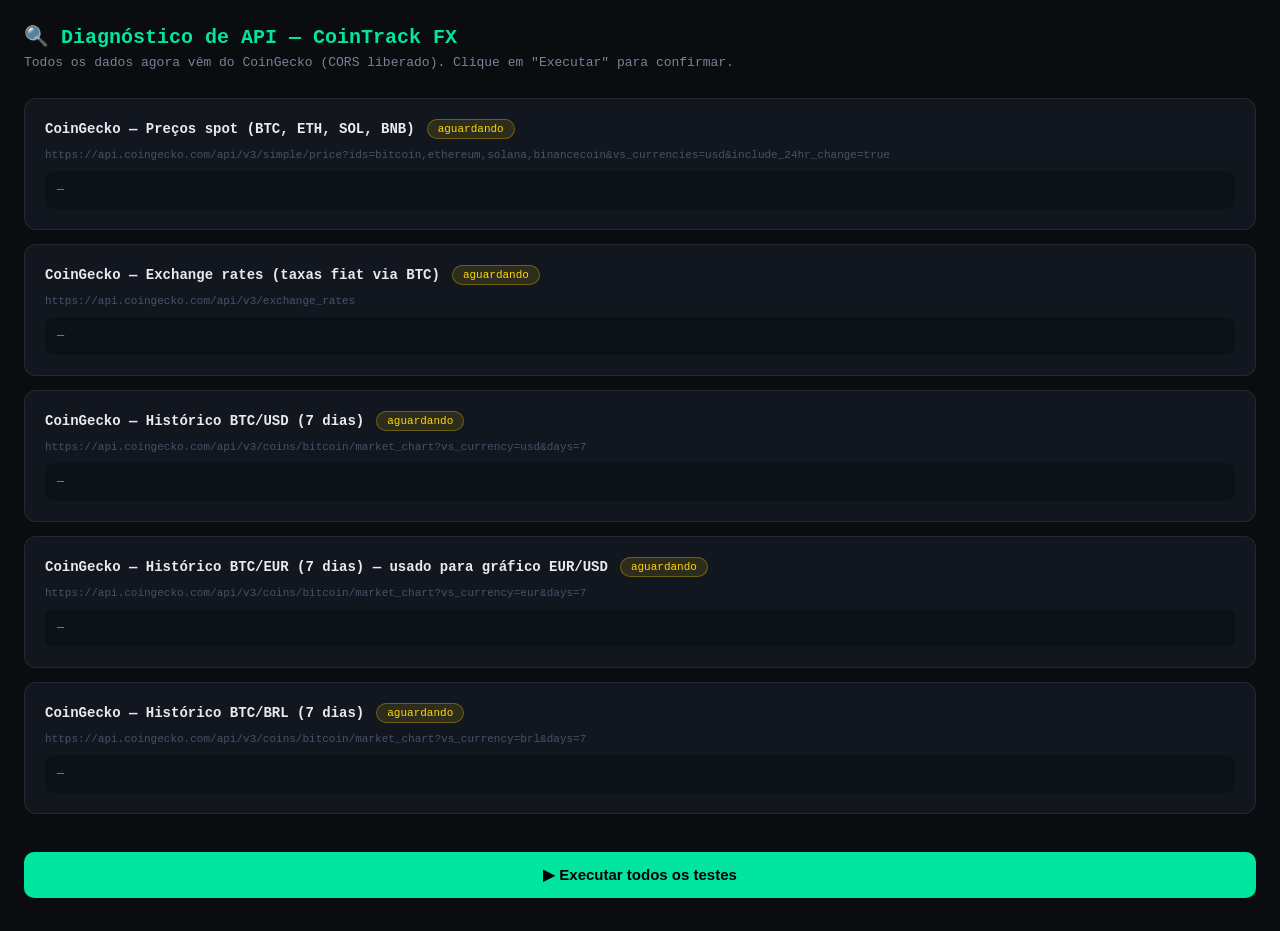
<file: diagnostico.html>
<!DOCTYPE html>
<html lang="pt-BR">
<head>
<meta charset="UTF-8">
<meta name="viewport" content="width=device-width, initial-scale=1.0">
<title>CoinTrack FX — Diagnóstico de API</title>
<style>
  * { box-sizing: border-box; margin: 0; padding: 0; }
  body { font-family: monospace, sans-serif; background: #0a0c10; color: #e8eaf2; padding: 24px; }
  h1  { font-size: 20px; margin-bottom: 6px; color: #00e5a0; }
  .sub{ color: #7a8299; font-size: 13px; margin-bottom: 28px; }
  .test { background: #12161f; border: 1px solid rgba(255,255,255,0.08); border-radius: 12px; padding: 20px; margin-bottom: 14px; }
  .test-header { display: flex; align-items: center; gap: 12px; margin-bottom: 10px; flex-wrap: wrap; }
  .test-name { font-size: 14px; font-weight: 700; }
  .badge { padding: 3px 10px; border-radius: 20px; font-size: 11px; flex-shrink: 0; }
  .pending { background: rgba(255,215,0,0.12);  color: #ffd700; border: 1px solid rgba(255,215,0,0.3); }
  .ok      { background: rgba(0,201,122,0.12);  color: #00c97a; border: 1px solid rgba(0,201,122,0.3); }
  .error   { background: rgba(255,71,87,0.12);  color: #ff4757; border: 1px solid rgba(255,71,87,0.3); }
  .url     { font-size: 11px; color: #4a5068; margin-bottom: 10px; word-break: break-all; }
  .result  { font-size: 12px; color: #7a8299; background: #0d1118; border-radius: 8px; padding: 12px; white-space: pre-wrap; word-break: break-all; max-height: 160px; overflow-y: auto; }
  .result.ok-data  { color: #00c97a; }
  .result.err-data { color: #ff4757; }
  .run-btn { margin-top: 24px; width: 100%; padding: 14px; background: #00e5a0; color: #000; font-size: 15px; font-weight: 700; border: none; border-radius: 10px; cursor: pointer; }
  .run-btn:hover { opacity: 0.85; }
  .run-btn:disabled { opacity: 0.5; cursor: not-allowed; }
  .summary { margin-top: 20px; padding: 16px; background: #12161f; border-radius: 12px; border: 1px solid rgba(255,255,255,0.08); font-size: 13px; color: #7a8299; display: none; line-height: 1.7; }
  .summary.show { display: block; }
  .summary b { color: #e8eaf2; }
  a { color: #00e5a0; }
</style>
</head>
<body>
<h1>🔍 Diagnóstico de API — CoinTrack FX</h1>
<p class="sub">Todos os dados agora vêm do CoinGecko (CORS liberado). Clique em "Executar" para confirmar.</p>
<div id="tests"></div>
<button class="run-btn" id="run-btn" onclick="runAll()">▶ Executar todos os testes</button>
<div class="summary" id="summary"></div>
<script>
const TESTS = [
  {
    name: 'CoinGecko — Preços spot (BTC, ETH, SOL, BNB)',
    url: 'https://api.coingecko.com/api/v3/simple/price?ids=bitcoin,ethereum,solana,binancecoin&vs_currencies=usd&include_24hr_change=true',
    validate: d => d.bitcoin?.usd,
    extract:  d => `BTC: $${d.bitcoin?.usd?.toLocaleString()}  ETH: $${d.ethereum?.usd?.toLocaleString()}  SOL: $${d.solana?.usd?.toLocaleString()}  BNB: $${d.binancecoin?.usd?.toLocaleString()}`,
  },
  {
    name: 'CoinGecko — Exchange rates (taxas fiat via BTC)',
    url: 'https://api.coingecko.com/api/v3/exchange_rates',
    validate: d => d.rates?.usd?.value && d.rates?.eur?.value,
    extract:  d => {
      const r = d.rates;
      const usdPerBtc = r.usd?.value;
      const toUSD = sym => usdPerBtc && r[sym] ? (usdPerBtc / r[sym].value).toFixed(4) : '?';
      return `1 EUR = ${toUSD('eur')} USD  |  1 GBP = ${toUSD('gbp')} USD  |  1 BRL = ${toUSD('brl')} USD  |  1 JPY = ${toUSD('jpy')} USD`;
    },
  },
  {
    name: 'CoinGecko — Histórico BTC/USD (7 dias)',
    url: 'https://api.coingecko.com/api/v3/coins/bitcoin/market_chart?vs_currency=usd&days=7',
    validate: d => d.prices?.length > 5,
    extract:  d => `${d.prices?.length} pontos  |  Último: $${d.prices?.at(-1)?.[1]?.toFixed(2)}`,
  },
  {
    name: 'CoinGecko — Histórico BTC/EUR (7 dias) — usado para gráfico EUR/USD',
    url: 'https://api.coingecko.com/api/v3/coins/bitcoin/market_chart?vs_currency=eur&days=7',
    validate: d => d.prices?.length > 5,
    extract:  d => `${d.prices?.length} pontos  |  Último: €${d.prices?.at(-1)?.[1]?.toFixed(2)}`,
  },
  {
    name: 'CoinGecko — Histórico BTC/BRL (7 dias)',
    url: 'https://api.coingecko.com/api/v3/coins/bitcoin/market_chart?vs_currency=brl&days=7',
    validate: d => d.prices?.length > 5,
    extract:  d => `${d.prices?.length} pontos  |  Último: R$${d.prices?.at(-1)?.[1]?.toFixed(2)}`,
  },
];

const container = document.getElementById('tests');
TESTS.forEach((t, i) => {
  container.innerHTML += `
    <div class="test" id="test-${i}">
      <div class="test-header">
        <div class="test-name">${t.name}</div>
        <span class="badge pending" id="badge-${i}">aguardando</span>
      </div>
      <div class="url">${t.url}</div>
      <div class="result" id="result-${i}">—</div>
    </div>`;
});

async function runTest(t, i) {
  const badge  = document.getElementById(`badge-${i}`);
  const result = document.getElementById(`result-${i}`);
  badge.className = 'badge pending'; badge.textContent = '⟳ testando…';
  result.textContent = '…'; result.className = 'result';
  const t0 = Date.now();
  try {
    const res  = await fetch(t.url);
    const ms   = Date.now() - t0;
    const text = await res.text();
    let data;
    try { data = JSON.parse(text); } catch { throw new Error(`Resposta não é JSON: ${text.slice(0,100)}`); }
    if (!res.ok)       throw new Error(`HTTP ${res.status}: ${text.slice(0,150)}`);
    if (!t.validate(data)) throw new Error(`Dados inesperados: ${JSON.stringify(data).slice(0,150)}`);
    badge.className = 'badge ok'; badge.textContent = `✓ OK (${ms}ms)`;
    result.className = 'result ok-data'; result.textContent = t.extract(data);
    return true;
  } catch (err) {
    const ms = Date.now() - t0;
    badge.className = 'badge error'; badge.textContent = `✗ Erro (${ms}ms)`;
    result.className = 'result err-data'; result.textContent = err.message || String(err);
    return false;
  }
}

async function runAll() {
  const btn = document.getElementById('run-btn');
  btn.disabled = true; btn.textContent = '⟳ Testando…';
  const results = [];
  for (let i = 0; i < TESTS.length; i++) results.push(await runTest(TESTS[i], i));
  const ok = results.filter(Boolean).length;
  const summary = document.getElementById('summary');
  summary.classList.add('show');
  if (ok === TESTS.length) {
    summary.innerHTML = `<b>✅ Tudo OK!</b> ${ok}/${TESTS.length} testes passaram.<br>
    O dashboard deve carregar os dados reais sem erros.`;
  } else {
    const failed = TESTS.filter((_,i) => !results[i]).map(t => `• ${t.name}`).join('<br>');
    summary.innerHTML = `<b>⚠️ ${TESTS.length - ok} falha(s):</b><br><br>${failed}<br><br>
    <b>Causas prováveis:</b><br>
    • <b>Rate limit</b> — CoinGecko gratuito: ~30 req/min. Aguarde 1 min e tente novamente<br>
    • <b>Sem internet</b> — verifique a conexão<br>
    • <b>CoinGecko fora do ar</b> — verifique <a href="https://status.coingecko.com" target="_blank">status.coingecko.com</a>`;
  }
  btn.disabled = false; btn.textContent = '↻ Executar novamente';
}
</script>
</body>
</html>
</file>
